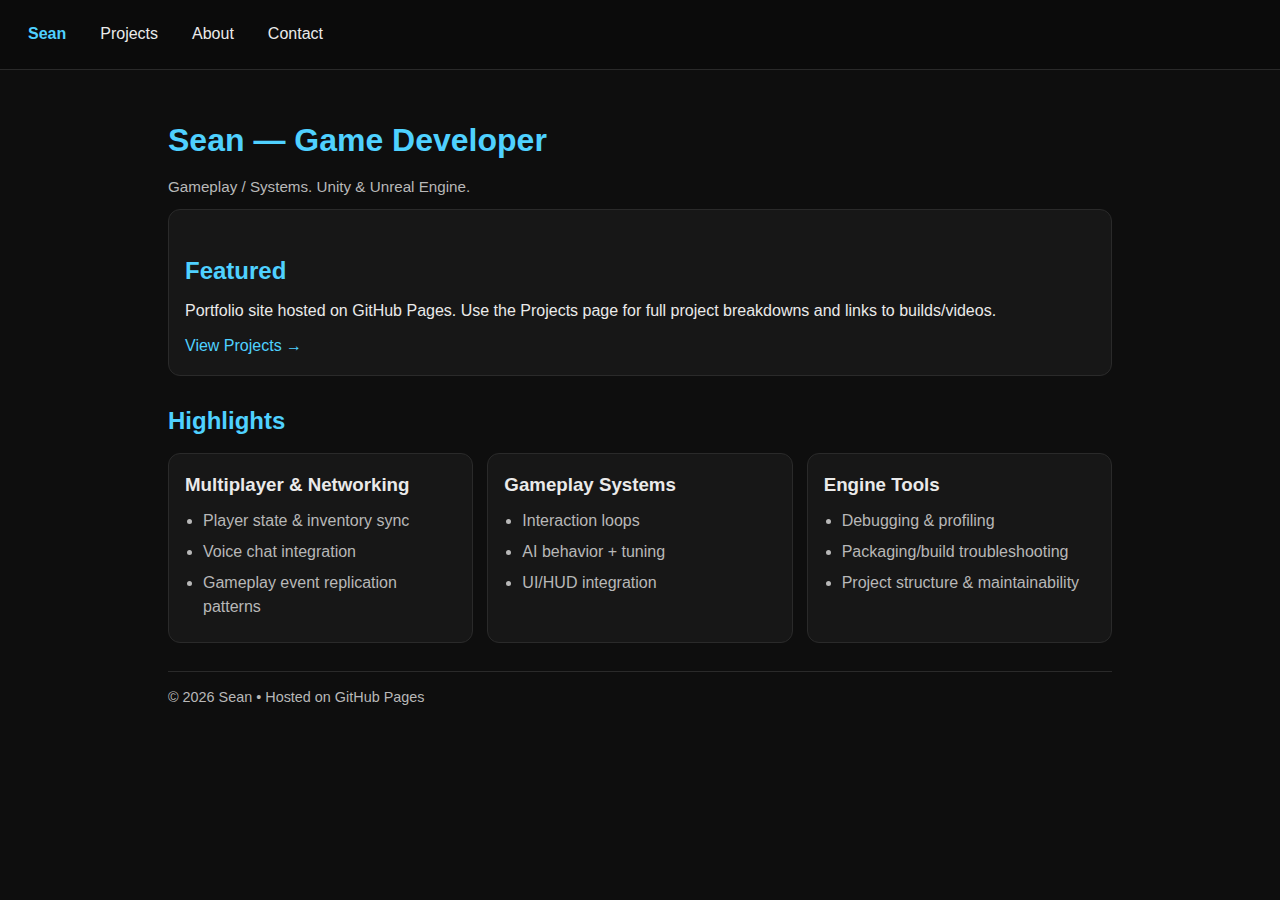
<file: index.html>
<!DOCTYPE html>
<html lang="en">
<head>
  <meta charset="UTF-8" />
  <meta name="viewport" content="width=device-width, initial-scale=1" />
  <title>Sean — Game Developer</title>
  <link rel="stylesheet" href="assets/style.css" />
</head>
<body>
  <div class="nav">
    <a class="brand" href="index.html">Sean</a>
    <a href="projects.html">Projects</a>
    <a href="about.html">About</a>
    <a href="contact.html">Contact</a>
  </div>

  <div class="container">
    <h1>Sean — Game Developer</h1>
    <p class="small">Gameplay / Systems. Unity & Unreal Engine.</p>

    <div class="card">
      <h2>Featured</h2>
      <p>
        Portfolio site hosted on GitHub Pages. Use the Projects page for full project breakdowns and links to builds/videos.
      </p>
      <div class="links">
        <a href="projects.html">View Projects →</a>
      </div>
    </div>

    <h2>Highlights</h2>
    <div class="grid">
      <div class="card">
        <h3>Multiplayer & Networking</h3>
        <ul>
          <li>Player state & inventory sync</li>
          <li>Voice chat integration</li>
          <li>Gameplay event replication patterns</li>
        </ul>
      </div>
      <div class="card">
        <h3>Gameplay Systems</h3>
        <ul>
          <li>Interaction loops</li>
          <li>AI behavior + tuning</li>
          <li>UI/HUD integration</li>
        </ul>
      </div>
      <div class="card">
        <h3>Engine Tools</h3>
        <ul>
          <li>Debugging & profiling</li>
          <li>Packaging/build troubleshooting</li>
          <li>Project structure & maintainability</li>
        </ul>
      </div>
    </div>

    <div class="footer">
      © <span id="y"></span> Sean • Hosted on GitHub Pages
    </div>
  </div>

  <script>
    document.getElementById("y").textContent = new Date().getFullYear();
  </script>
</body>
</html>
</file>
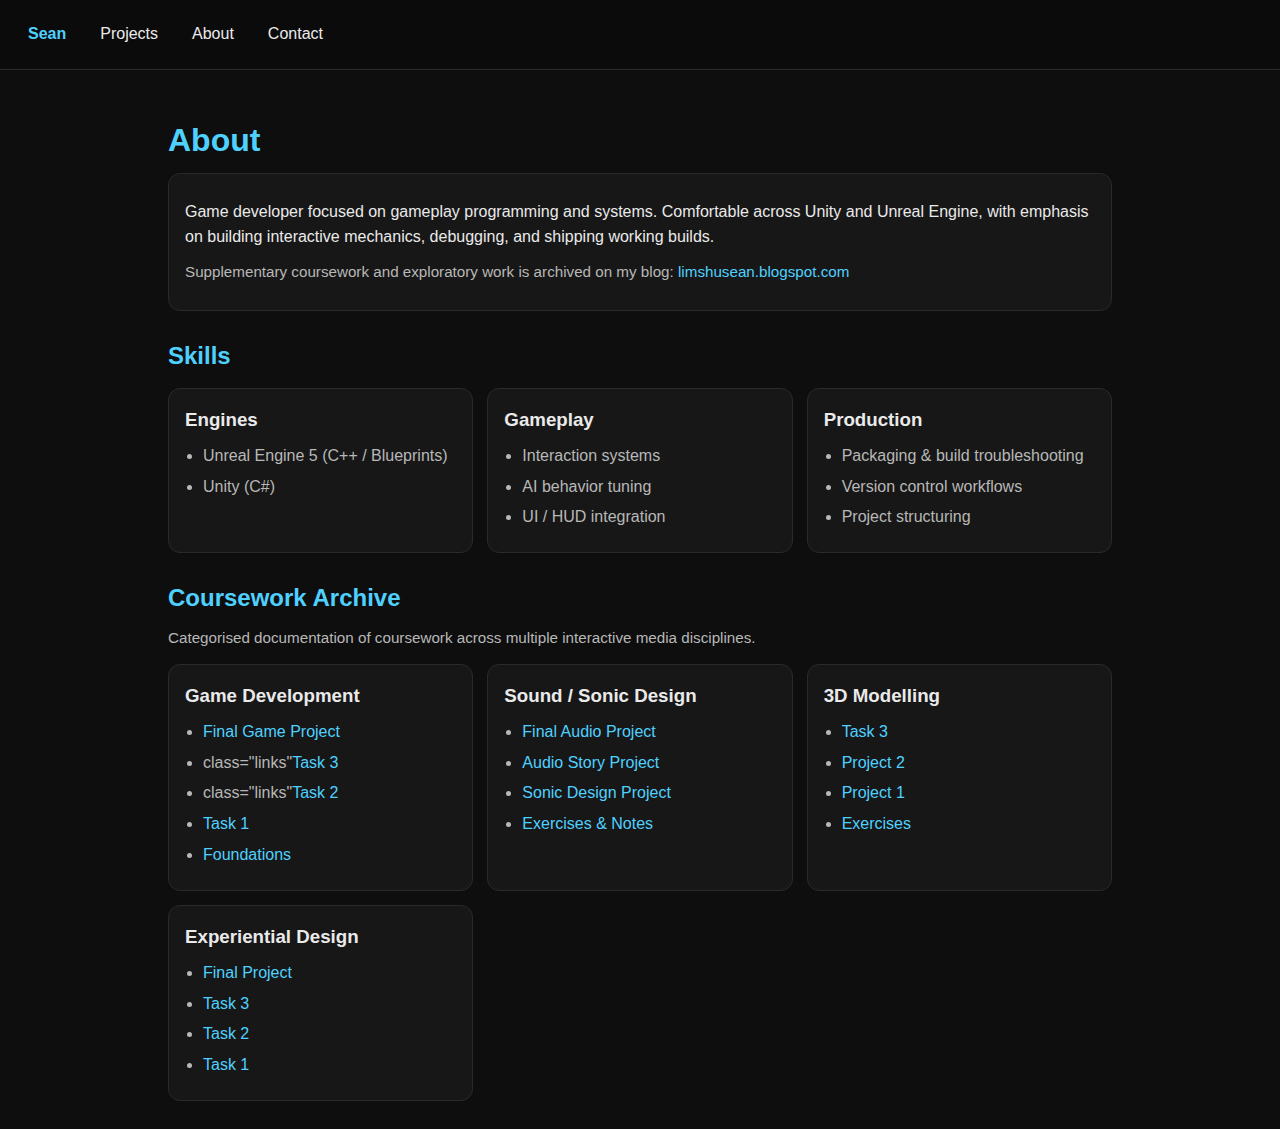
<file: about.html>
<!DOCTYPE html>
<html lang="en">
<head>
  <meta charset="UTF-8" />
  <meta name="viewport" content="width=device-width, initial-scale=1" />
  <title>About — Sean</title>
  <link rel="stylesheet" href="assets/style.css" />
</head>
<body>
  <div class="nav">
    <a class="brand" href="index.html">Sean</a>
    <a href="projects.html">Projects</a>
    <a href="about.html">About</a>
    <a href="contact.html">Contact</a>
  </div>

  <div class="container">
    <h1>About</h1>

    <div class="card">
      <p>
        Game developer focused on gameplay programming and systems. Comfortable across Unity and Unreal Engine,
        with emphasis on building interactive mechanics, debugging, and shipping working builds.
      </p>
      <p class="small links">
        Supplementary coursework and exploratory work is archived on my blog:
        <a href="https://limshusean.blogspot.com" target="_blank">limshusean.blogspot.com</a>
      </p>
    </div>

    <!-- Skills -->
    <h2>Skills</h2>
    <div class="grid">
      <div class="card">
        <h3>Engines</h3>
        <ul>
          <li>Unreal Engine 5 (C++ / Blueprints)</li>
          <li>Unity (C#)</li>
        </ul>
      </div>

      <div class="card">
        <h3>Gameplay</h3>
        <ul>
          <li>Interaction systems</li>
          <li>AI behavior tuning</li>
          <li>UI / HUD integration</li>
        </ul>
      </div>

      <div class="card">
        <h3>Production</h3>
        <ul>
          <li>Packaging & build troubleshooting</li>
          <li>Version control workflows</li>
          <li>Project structuring</li>
        </ul>
      </div>
    </div>

    <!-- Coursework Archive -->
    <h2>Coursework Archive</h2>
    <p class="small">
      Categorised documentation of coursework across multiple interactive media disciplines.
    </p>

    <div class="grid">

      <!-- Game Development -->
      <div class="card">
        <h3>Game Development</h3>
        <ul>
          <li class="links"><a href="https://limshusean.blogspot.com/2025/01/game-development-final-task-final-game.html?m=1" target="_blank">Final Game Project</a></li>
          <li> class="links"<a href="https://limshusean.blogspot.com/2024/12/game-development-task-3.html?m=1" target="_blank">Task 3</a></li>
          <li> class="links"<a href="https://limshusean.blogspot.com/2024/11/game-development-task-2.html?m=1" target="_blank">Task 2</a></li>
          <li class="links"><a href="https://limshusean.blogspot.com/2024/10/game-development-task-1.html?m=1" target="_blank">Task 1</a></li>
          <li class="links"><a href="https://limshusean.blogspot.com/2024/09/game-development.html?m=1" target="_blank">Foundations</a></li>
        </ul>
      </div>

      <!-- Sound Design -->
      <div class="card">
        <h3>Sound / Sonic Design</h3>
        <ul>
          <li class="links"><a href="https://limshusean.blogspot.com/2025/07/sonic-design-final-project-game-audio.html?m=1" target="_blank">Final Audio Project</a></li>
          <li class="links"><a href="https://limshusean.blogspot.com/2025/06/project-3-spmoc-design-audio-story.html?m=1" target="_blank">Audio Story Project</a></li>
          <li class="links"><a href="https://limshusean.blogspot.com/2025/06/project-2-sonic-design.html?m=1" target="_blank">Sonic Design Project</a></li>
          <li class="links"><a href="https://limshusean.blogspot.com/2025/04/sonic-design-lecturesexercises.html?m=1" target="_blank">Exercises & Notes</a></li>
        </ul>
      </div>

      <!-- 3D Modelling -->
      <div class="card">
        <h3>3D Modelling</h3>
        <ul>
          <li class="links"><a href="https://limshusean.blogspot.com/2024/12/3d-modelling-task-3.html?m=1" target="_blank">Task 3</a></li>
          <li class="links"><a href="https://limshusean.blogspot.com/2024/12/project-2.html?m=1" target="_blank">Project 2</a></li>
          <li class="links"><a href="https://limshusean.blogspot.com/2024/11/3d-modelling-project-1.html?m=1" target="_blank">Project 1</a></li>
          <li class="links"><a href="https://limshusean.blogspot.com/2024/10/3d-modelling.html?m=1" target="_blank">Exercises</a></li>
        </ul>
      </div>

      <!-- Experiential Design -->
      <div class="card">
        <h3>Experiential Design</h3>
        <ul>
          <li class="links"><a href="https://limshusean.blogspot.com/2024/07/experiential-design-exp-design-final.html?m=1" target="_blank">Final Project</a></li>
          <li class="links"><a href="https://limshusean.blogspot.com/2024/07/experiential-design-task-3.html?m=1" target="_blank">Task 3</a></li>
          <li class="links"><a href="https://limshusean.blogspot.com/2024/05/task-2.html?m=1" target="_blank">Task 2</a></li>
          <li class="links"><a href="https://limshusean.blogspot.com/2024/05/semester-3.html?m=1" target="_blank">Task 1</a></li>
        </ul>
      </div>

    </div>

  </div>
</body>
</html>
</file>
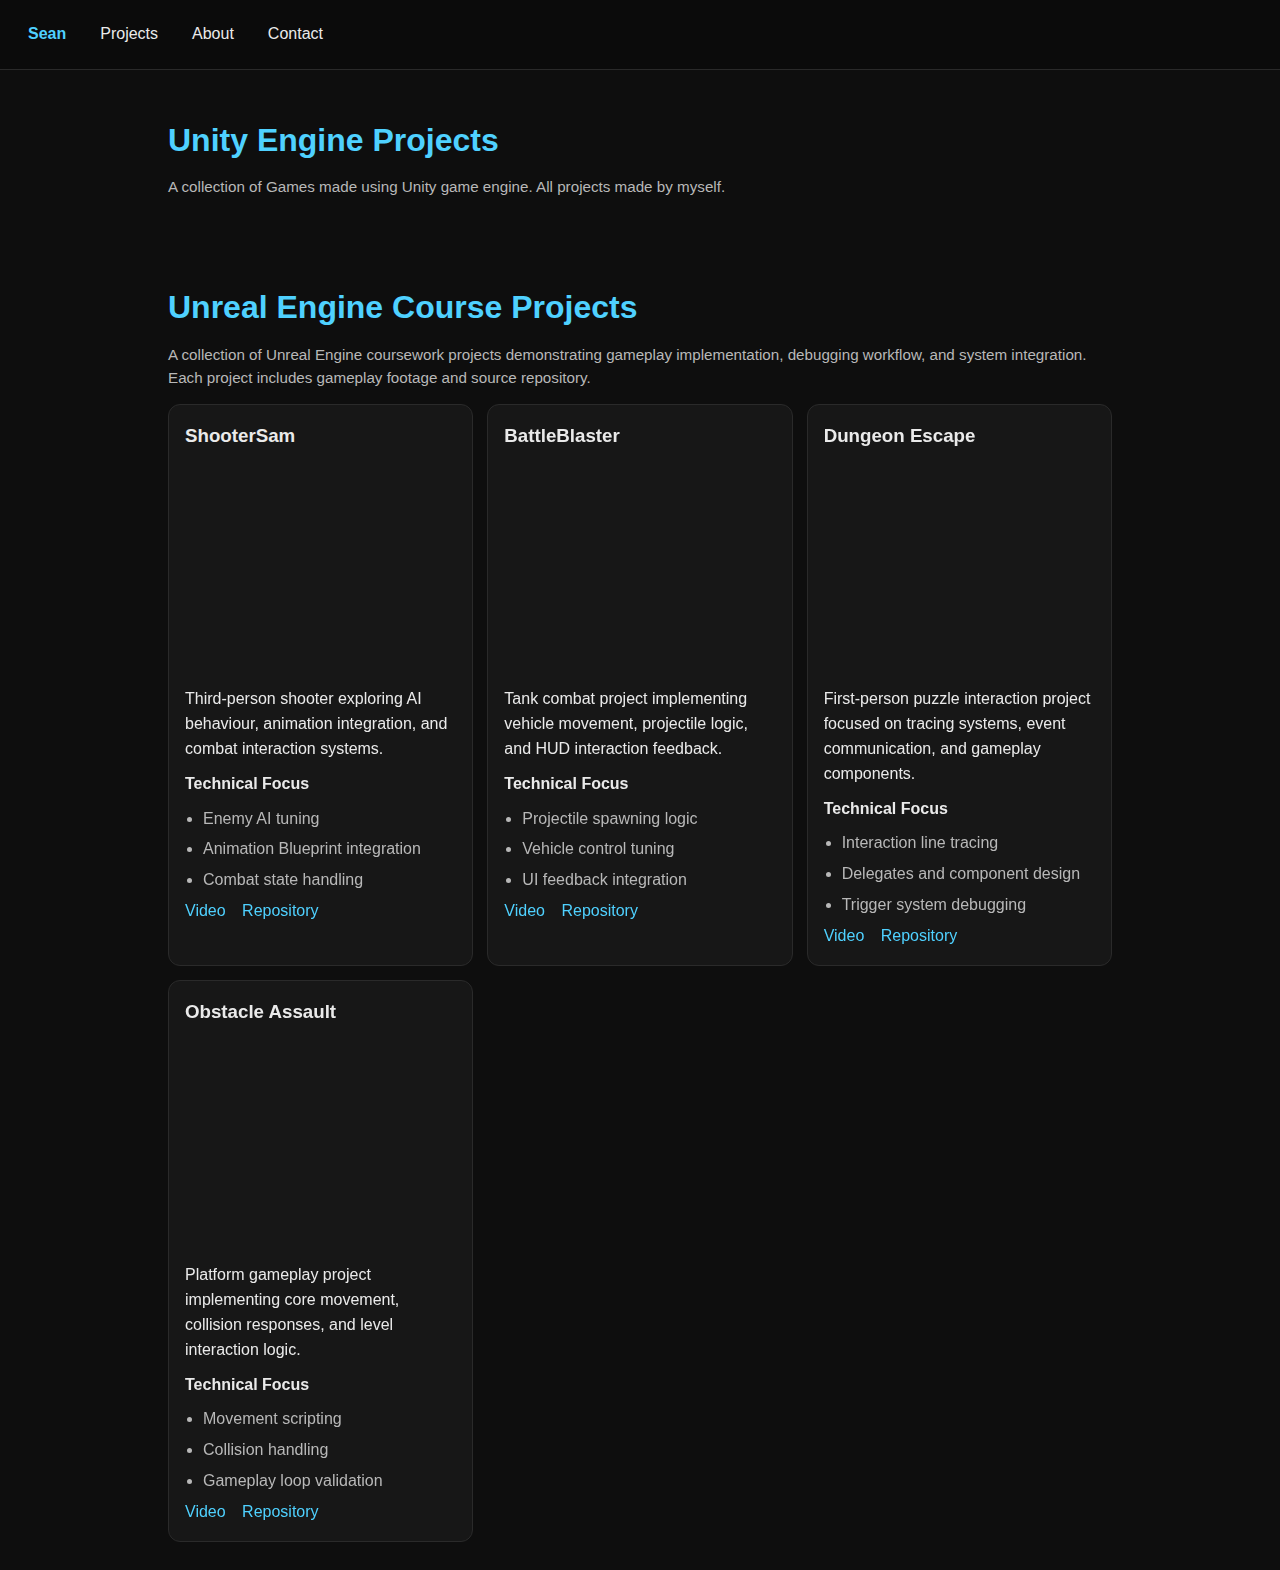
<file: projects.html>
<!DOCTYPE html>
<html lang="en">
<head>
  <meta charset="UTF-8" />
  <meta name="viewport" content="width=device-width, initial-scale=1" />
  <title>Projects — Sean</title>
  <link rel="stylesheet" href="assets/style.css" />
</head>
<body>

  <div class="nav">
    <a class="brand" href="index.html">Sean</a>
    <a href="projects.html">Projects</a>
    <a href="about.html">About</a>
    <a href="contact.html">Contact</a>
  </div>
  <div class="container">
    <h1>Unity Engine Projects</h1>
    <p class="small">
      A collection of Games made using Unity game engine. All projects made by myself.
    </p>
  </div>
  <div class="container">

    <h1>Unreal Engine Course Projects</h1>

    <p class="small">
      A collection of Unreal Engine coursework projects demonstrating gameplay implementation,
      debugging workflow, and system integration. Each project includes gameplay footage and source repository.
    </p>


    <div class="grid">

      <!-- ShooterSam -->
      <div class="card">
        <h3>ShooterSam</h3>

        <iframe width="100%" height="200"
        src="https://www.youtube.com/embed/-n_IHETeQoc"
        frameborder="0"
        allowfullscreen></iframe>

        <p>
          Third-person shooter exploring AI behaviour, animation integration,
          and combat interaction systems.
        </p>

        <b>Technical Focus</b>
        <ul>
          <li>Enemy AI tuning</li>
          <li>Animation Blueprint integration</li>
          <li>Combat state handling</li>
        </ul>

        <div class="links">
          <a href="https://www.youtube.com/watch?v=-n_IHETeQoc">Video</a>
          <a href="https://github.com/segton/ShooterSam">Repository</a>
        </div>
      </div>


      <!-- BattleBlaster -->
      <div class="card">
        <h3>BattleBlaster</h3>

        <iframe width="100%" height="200"
        src="https://www.youtube.com/embed/psr4gVp4uOE"
        frameborder="0"
        allowfullscreen></iframe>

        <p>
          Tank combat project implementing vehicle movement,
          projectile logic, and HUD interaction feedback.
        </p>

        <b>Technical Focus</b>
        <ul>
          <li>Projectile spawning logic</li>
          <li>Vehicle control tuning</li>
          <li>UI feedback integration</li>
        </ul>

        <div class="links">
          <a href="https://youtu.be/psr4gVp4uOE">Video</a>
          <a href="https://github.com/segton/BattleBlaster">Repository</a>
        </div>
      </div>


      <!-- Dungeon Escape -->
      <div class="card">
        <h3>Dungeon Escape</h3>

        <iframe width="100%" height="200"
        src="https://www.youtube.com/embed/3eYClxZo6TY"
        frameborder="0"
        allowfullscreen></iframe>

        <p>
          First-person puzzle interaction project focused on
          tracing systems, event communication, and gameplay components.
        </p>

        <b>Technical Focus</b>
        <ul>
          <li>Interaction line tracing</li>
          <li>Delegates and component design</li>
          <li>Trigger system debugging</li>
        </ul>

        <div class="links">
          <a href="https://youtu.be/3eYClxZo6TY">Video</a>
          <a href="https://github.com/segton/DungeonEscape">Repository</a>
        </div>
      </div>


      <!-- Obstacle Assault -->
      <div class="card">
        <h3>Obstacle Assault</h3>

        <iframe width="100%" height="200"
        src="https://www.youtube.com/embed/503R7CqAZaw"
        frameborder="0"
        allowfullscreen></iframe>

        <p>
          Platform gameplay project implementing core movement,
          collision responses, and level interaction logic.
        </p>

        <b>Technical Focus</b>
        <ul>
          <li>Movement scripting</li>
          <li>Collision handling</li>
          <li>Gameplay loop validation</li>
        </ul>

        <div class="links">
          <a href="https://youtu.be/503R7CqAZaw">Video</a>
          <a href="https://github.com/segton/ObstacleCourse">Repository</a>
        </div>
      </div>

    </div>

  </div>

</body>
</html>
</file>
<file: assets/style.css>
:root{
  --bg:#0e0e0e;
  --card:#171717;
  --text:#eaeaea;
  --muted:#b8b8b8;
  --accent:#4fd1ff;
  --border:#2a2a2a;
}

*{ box-sizing:border-box; }
body{
  margin:0;
  font-family: Arial, sans-serif;
  background:var(--bg);
  color:var(--text);
  line-height:1.55;
}

.container{
  max-width: 980px;
  margin: 0 auto;
  padding: 28px 18px;
}

.nav{
  display:flex;
  gap:14px;
  align-items:center;
  padding: 14px 18px;
  border-bottom: 1px solid var(--border);
  background: #0b0b0b;
  position: sticky;
  top: 0;
}

.nav a{
  color: var(--text);
  text-decoration:none;
  padding: 8px 10px;
  border-radius: 8px;
}

.nav a:hover{ background: #141414; }
.nav .brand{ font-weight:700; color: var(--accent); }

h1{ margin: 18px 0 8px; color: var(--accent); }
h2{ margin: 26px 0 10px; color: var(--accent); }
p{ margin: 10px 0; color: var(--text); }
.small{ color: var(--muted); font-size: 0.95rem; }

.grid{
  display:grid;
  grid-template-columns: repeat(auto-fit, minmax(280px, 1fr));
  gap: 14px;
  margin-top: 14px;
}

.card{
  background: var(--card);
  border: 1px solid var(--border);
  border-radius: 12px;
  padding: 16px;
}

.card h3{ margin: 0 0 8px; }
.card ul{ margin: 10px 0 0; padding-left: 18px; color: var(--muted); }
.card li{ margin: 6px 0; }

.links a{
  color: var(--accent);
  text-decoration:none;
  margin-right: 12px;
}
.links a:hover{ text-decoration:underline; }

.footer{
  margin-top: 28px;
  padding-top: 14px;
  border-top: 1px solid var(--border);
  color: var(--muted);
  font-size: 0.9rem;
}
iframe {
  border-radius: 8px;
  margin-bottom: 12px;
}
.container a {
  color: var(--accent);
  text-decoration: none;
  transition: opacity 0.15s ease;
}

.container a:hover {
  opacity: 0.8;
  text-decoration: underline;
}
</file>
